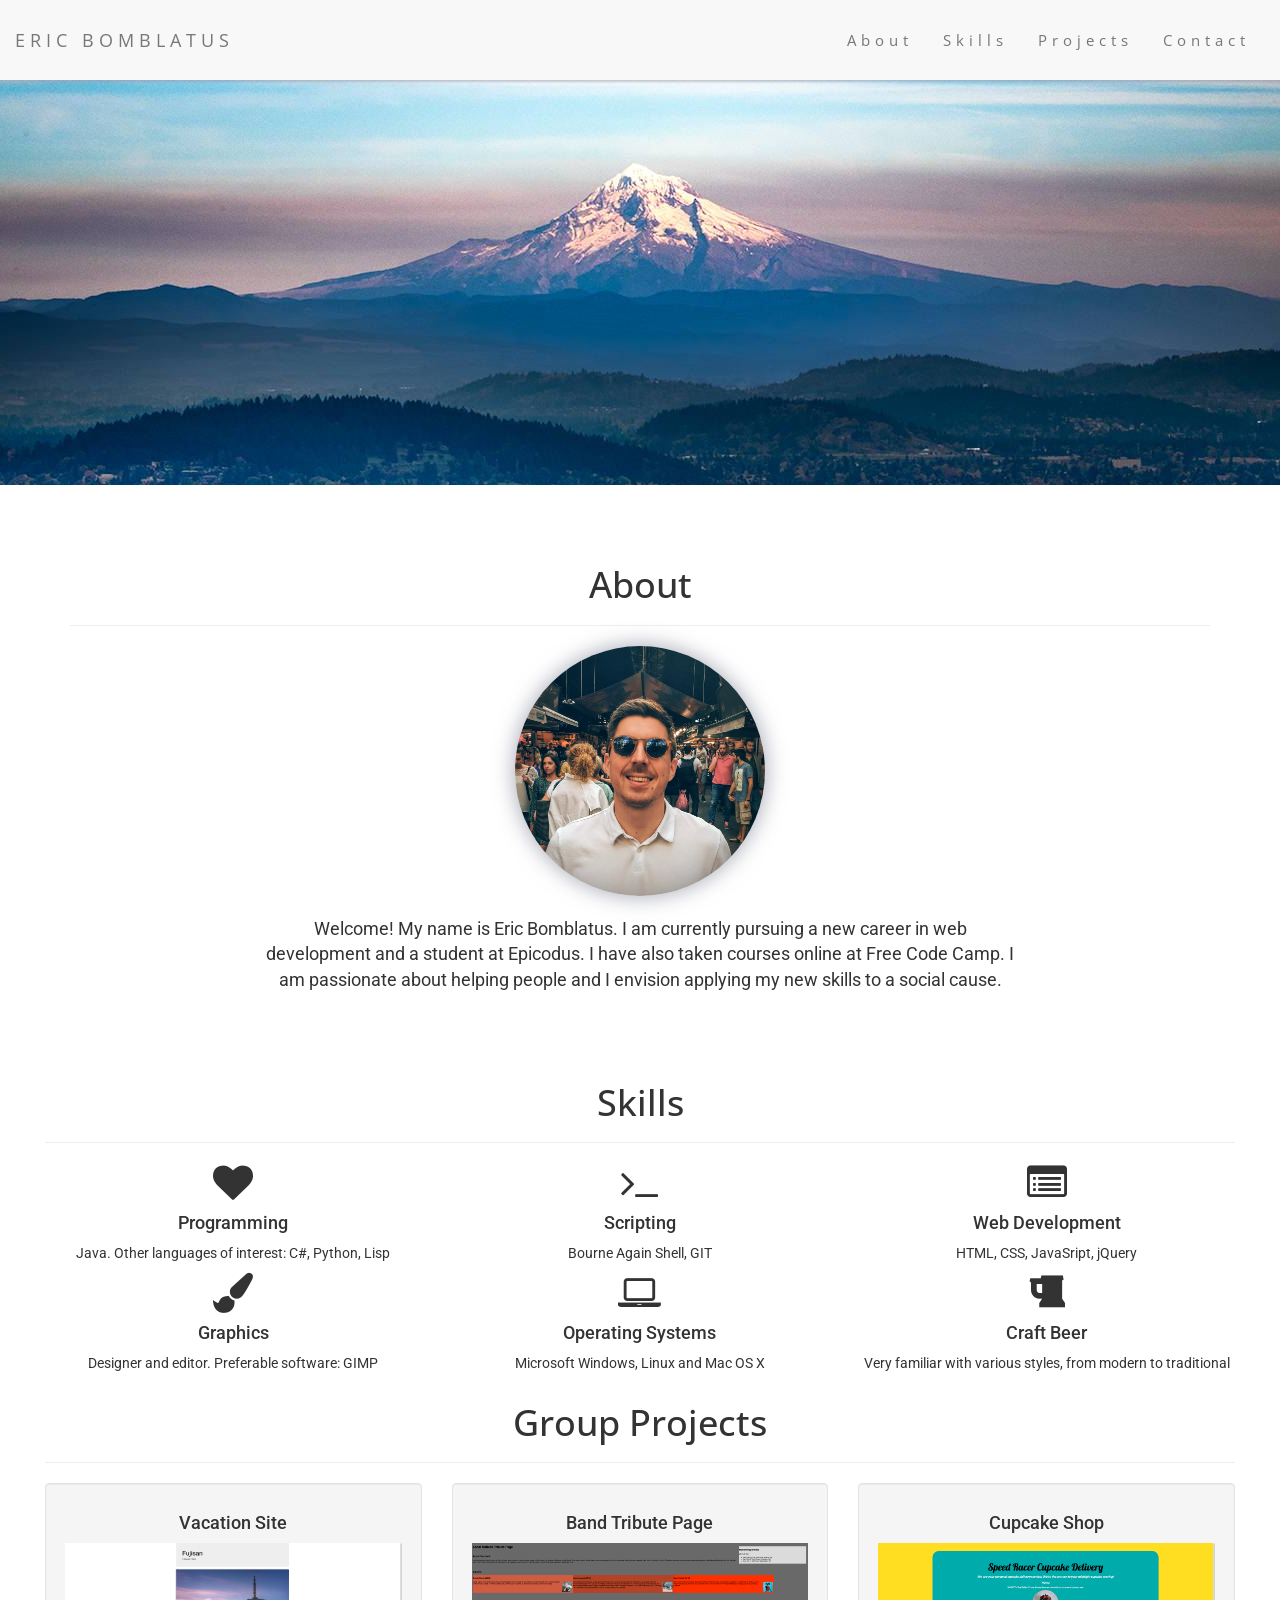
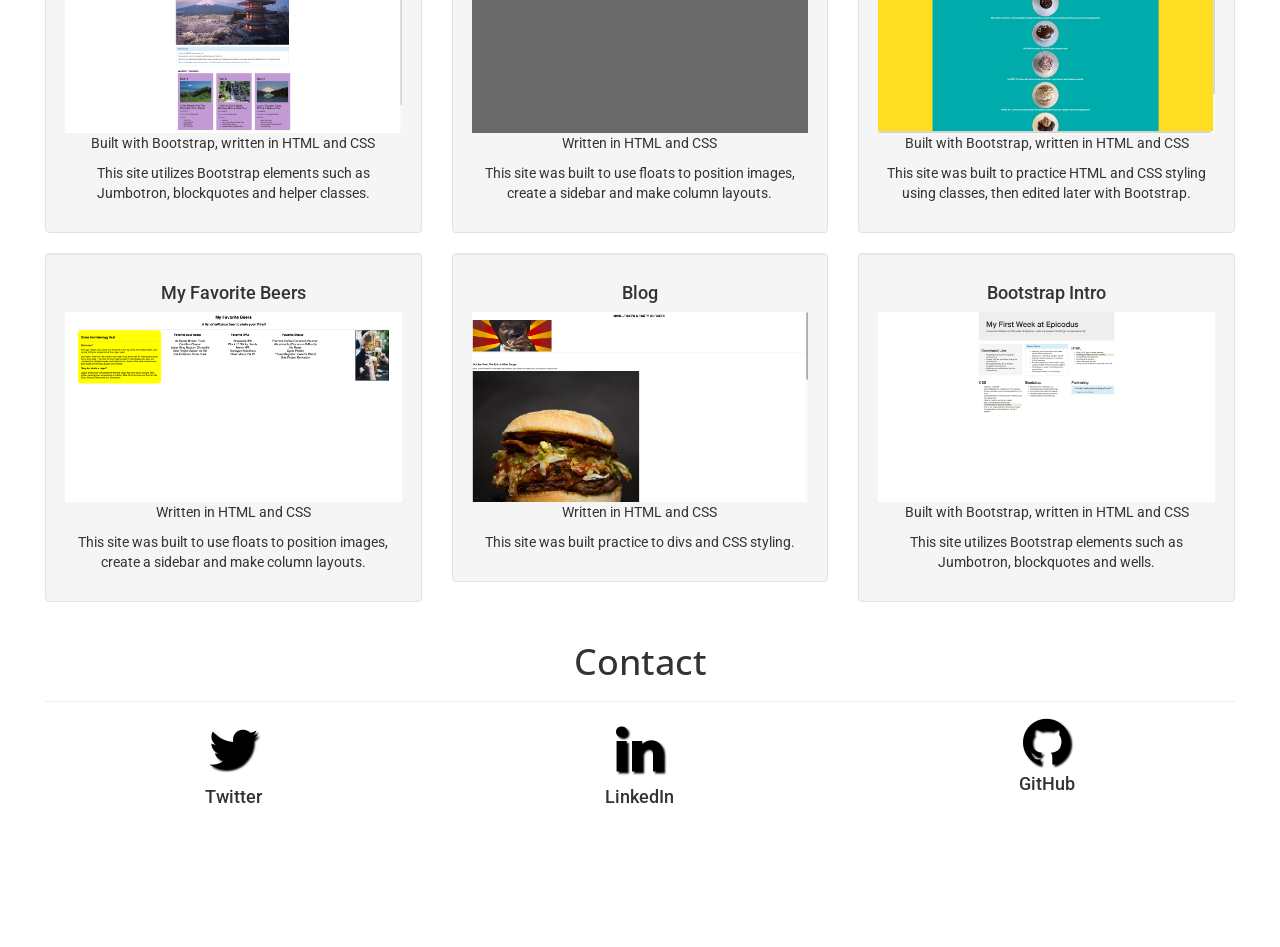
<file: index.html>
<head>
   <link href="css/bootstrap.css" rel ="stylesheet" type="text/css" media="all">
   <link href="font-awesome/css/font-awesome.min.css" rel="stylesheet">
   <link href="css/styles.css" rel="stylesheet" type="text/css" media="all">
   <link href="https://fonts.googleapis.com/css?family=Open+Sans:700|Roboto:500" rel="stylesheet">
   <title>Eric's Portfolio</title>
</head>

<body>
  <nav class="navbar navbar-default">
  	<div class="container-fluid">
  		<div class="navbar-header">
  			<button type="button" class="navbar-toggle" data-toggle="collapse" data-target="#myNavbar">
  				<span class="icon-bar"></span>
  				<span class="icon-bar"></span>
  				<span class="icon-bar"></span>
  			</button>
        <a class="navbar-brand">ERIC BOMBLATUS</a>
  		</div>
  		<div class="collapse navbar-collapse" id="myNavbar">
  			<ul class="nav navbar-nav navbar-right">
  				<li><a href="#about">About</a></li>
  				<li><a href="#skills">Skills</a></li>
  				<li><a href="#projects">Projects</a></li>
  				<li><a href="#contact">Contact</a></li>
  			</ul>
  		</div>
  	</div>
  </nav>

  <div class="jumbotron">
  </div>

  <!--About-->
  <div id="about">
  	<div class="container">
  		<div class="section-title text-center">
  			<h1>About</h1>
  			<hr>
  		</div>
  		<div class="row">
  			<div class="col-lg-12 text-center">
  				<img src="img/portrait.jpg" class="img-responsive" alt="Portrait">
  				<br>
  				<br>
  			</div>
  			<div class="col-md-8 col-md-offset-2">
  				<p class="text-center">Welcome! My name is Eric Bomblatus. I am currently pursuing a new career in web development and a student at Epicodus. I have also taken courses online at Free Code Camp. I am passionate about helping people and I envision applying my new skills to a social cause.</p>
  			</div>
  		</div>
  	</div>
  </div>

  <!--Skills-->
<div id="skills">
  <div class="text-center">
  	<div class="container-fluid">
  		<div class="section-title center">
  			<h1>Skills</h1>
  			<hr>
  		</div>
  		<div class="row">
  			<div class="col-md-4">
  				<i class="fa fa-heart"></i>
  				<h4>Programming</h4>
  				<p>Java. Other languages of interest: C#, Python, Lisp</p>
  			</div>

  			<div class="col-md-4">
  				<i class="fa fa-terminal" aria-hidden="true"></i>
  				<h4>Scripting</h4>
  				<p>Bourne Again Shell, GIT</p>
  			</div>

  			<div class="col-md-4">
  				<i class="fa fa-list-alt" aria-hidden="true"></i>
  				<h4>Web Development</h4>
  				<p>HTML, CSS, JavaSript, jQuery</p>
  			</div>

  			<div class="col-md-4">
  				<i class="fa fa-paint-brush" aria-hidden="true"></i>
  				<h4>Graphics</h4>
  				<p>Designer and editor. Preferable software: GIMP</p>
  			</div>

  			<div class="col-md-4">
  				<i class="fa fa-laptop" aria-hidden="true"></i>
  				<h4>Operating Systems</h4>
  				<p>Microsoft Windows, Linux and Mac OS X</p>
  			</div>

  			<div class="col-md-4">
  				<i class="fa fa-beer" aria-hidden="true"></i>
  				<h4>Craft  Beer</h4>
  				<p>Very familiar with various styles, from modern to traditional</p>
  			</div>
  		</div>
  	</div>
  </div>

  <!--Projects-->
  <div id="projects" class="text-center">
    <div class="container-fluid">
      <div class="section-title center">
        <h1>Group Projects</h1>
      </div>
        <hr>
      <div class="row">
    		<div class="col-md-4">
          <div class="well">
    				<h4>Vacation Site</h4>
    				  <a href="https://erbombla.github.io/vacation-site/" target="blank"><img src="img/vacation-site.png" class="img-responisve" style="width:100%" alt="Placehold"></a>
    				    <p>Built with Bootstrap, written in HTML and CSS</p>
                <p>This site utilizes Bootstrap elements such as Jumbotron, blockquotes and helper classes.</p>
    			</div>
        </div>
        <div class="col-md-4">
          <div class="well">
        		<h4 class="text-center">Band Tribute Page</h4>
        		  <a href="https://erbombla.github.io/band-project/" target="blank"><img src="img/band-project.png" class="img-responisve" style="width:100%" alt="Placehold"></a>
                <p>Written in HTML and CSS</p>
                <p>This site was built to use floats to position images, create a sidebar and make column layouts.</p>
        	</div>
        </div>
        <div class="col-md-4">
          <div class="well">
          	<h4 class="text-center">Cupcake Shop</h4>
          		<a href="https://erbombla.github.io/cupcake-shop/" target="blank"><img src="img/cupcake.png" class="img-responisve" style="width:100%" alt="Placehold"></a>
                <p>Built with Bootstrap, written in HTML and CSS</p>
                <p>This site was built to practice HTML and CSS styling using classes, then edited later with Bootstrap.</p>
          </div>
        </div>
      </div>

      <div class="row">
        <div class="col-lg-4">
          <div class="well">
            <h4>My Favorite Beers</h4>
              <a href="https://erbombla.github.io/favorite-beers/" target="blank"><img src="img/beers.png" class="img-responisve" style="width:100%" alt="Placehold"></a>
                <p>Written in HTML and CSS</p>
                <p>This site was built to use floats to position images, create a sidebar and make column layouts.</p>
          </div>
        </div>
        <div class="col-md-4">
          <div class="well">
            <h4 class="text-center">Blog</h4>
            <a href="https://erbombla.github.io/blog-project/" target="blank"><img src="img/burgers.png" class="img-responisve" style="width:100%" alt="Placehold"></a>
            <p>Written in HTML and CSS</p>
            <p>This site was built practice to divs and CSS styling.</p>
          </div>
        </div>
        <div class="col-md-4">
          <div class="well">
            <h4 class="text-center">Bootstrap Intro</h4>
            <a href="https://erbombla.github.io/week-in-review/" target="blank"><img src="img/review.png" class="img-responisve" style="width:100%" alt="Placehold"></a>
            <p>Built with Bootstrap, written in HTML and CSS</p>
            <p>This site utilizes Bootstrap elements such as Jumbotron, blockquotes and wells.</p>
          </div>
        </div>
      </div>
    </div>
  <!--Contact-->
    <div id="contact" class="text-center">
      <div class="container-fluid">
        <div class="section-title center">
          <h1>Contact</h1>
          <hr>
        </div>
        <div class="row">
          <div class="col-md-4">
            <a href="https://twitter.com/erbombla" target="_blank"><i class="fa fa-twitter" aria-hidden="true" id="social-icon"></i></a><h4>Twitter</h4>
          </div>
          <div class="col-md-4">
            <a href="https://www.linkedin.com/in/eric-bomblatus-65ba3250" target="_blank"><i class="fa fa-linkedin" aria-hidden="true" id="social-icon"></i></a><h4>LinkedIn</h4>
          </div>
          <div class="col-md-4">
              <a href="https://github.com/erbombla" target="_blank"><i class="fa fa-github fa-lg" aria-hidden="true" id="social-icon"></i></a><h4>GitHub</h4>
          </div>
        </div>
      </div>
    </div>

<div class="top"></div>

</body>
</file>
<file: css/styles.css>
h1{
  font-family: 'Open Sans', sans-serif;
  font-size: 35 px;
}

p,
h4 {
  font-family: 'Roboto', sans-serif;
}
p.text-center {
  font-size: 18px;
}

.navbar {
	padding-top: 15px;
	padding-bottom: 15px;
	border: 0;
	border-radius: 0;
	margin-bottom: 0;
	font-family: 'Open Sans', sans-serif;
	font-size: 15px;
	letter-spacing: 5px;
	box-shadow: 0 0 2px 2px rgba(145,148,163,0.5);
}

.jumbotron {
  background: url(../img/portland.jpg) no-repeat center;
  height: 45%;
}

.top,
.bottom {
	display: flex;
	justify-content: center;
	align-items: center;
	margin-top: 50px;
	margin-bottom: 50px;
}

.img-responsive {
	border-radius: 50%;
	width: 250px;
	display: inline-block;
  box-shadow: 0px 0px 20px 2px rgba(145,148,163,0.71);
}

.fa {
	font-size:40px;
	}

#about {
	padding: 30px;
}

#skills {
	padding: 30px;
}

#portfolio {
	padding: 30px;
}

#social {
	padding: 30px;
}

#social-icon {
	font-size: 55px;
	color:#000;
	text-shadow: 2px 2px 2px #000;
}
</file>
